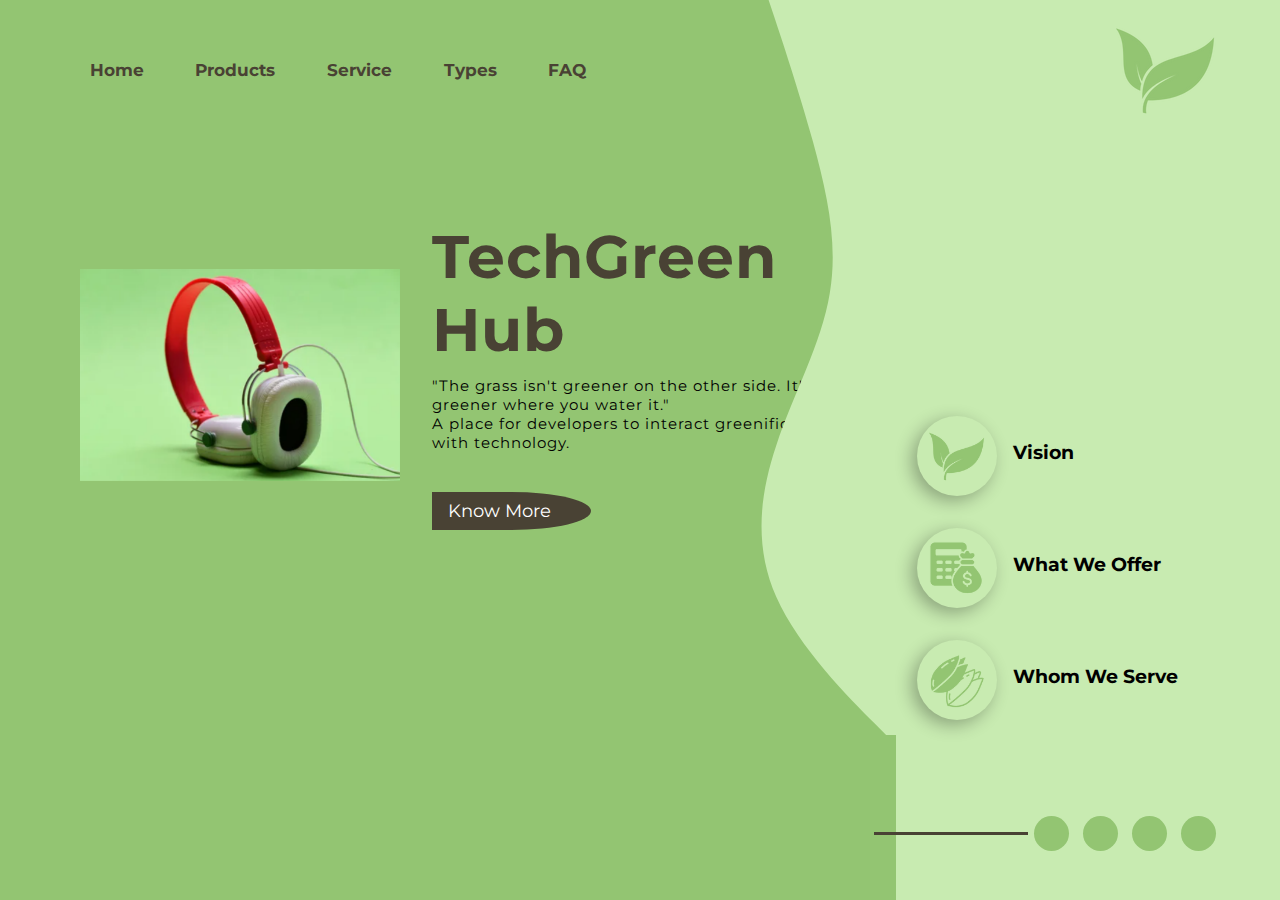
<file: Task1/index.html>
<!DOCTYPE html>
<html lang="en">

<head>
    <meta charset="UTF-8">
    <meta http-equiv="X-UA-Compatible" content="IE=edge">
    <meta name="viewport" content="width=device-width, initial-scale=1.0">
    <title>Document</title>
    <link rel="stylesheet" href="https://unpkg.com/swiper@8/swiper-bundle.min.css" />
    <link rel="stylesheet" href="https://use.fontawesome.com/releases/v5.15.4/css/all.css" 
integrity="sha384-DyZ88mC6Up2uqS4h/KRgHuoeGwBcD4Ng9SiP4dIRy0EXTlnuz47vAwmeGwVChigm" crossorigin="anonymous">
    <link rel="stylesheet" href="style.css">
</head>

<body>
    <div class="container">
        <div class="wave">
            <img src="bg.png" alt="">
        </div>

        <nav>
            <ul>
                <li><a href="#">Home</a></li>
                <li><a href="#">Products</a></li>
                <li><a href="#">Service</a></li>
                <li><a href="#">Types</a></li>
                <li><a href="#">FAQ</a></li>
            </ul>
            <img src="img4.png" alt="">
        </nav>

        <div class="main-content">

            <div class="image-pista">
                <div class="swiper mySwiper">
                    <div class="swiper-wrapper">
                        <div class="swiper-slide"><img src="21.png" alt=""></div>
                           
                    </div> 
                </div>
            </div>
            <div class="main-text">
                <h1>TechGreen Hub</h1>
                <p>"The grass isn't greener on the other side. It's greener where you water it."
                    <br>A place for developers to interact greenificaly with technology.</p>
                <button>Know More</button>
            </div>
        </div>

        <div class="right">
            <div class="box">
                <div class="image">
                    <img src="img4.png" alt="">
                </div>
                <div class="inner-box">
                    <h3>Vision</h3>   
                </div>
            </div>
            <div class="box">
                <div class="image">
                    <img src="img5.png" alt="">
                </div>
                <div class="inner-box">
                    <h3>What We Offer</h3>
                </div>
            </div>
            <div class="box">
                <div class="image">
                    <img src="img6.png" alt="">
                </div>
                <div class="inner-box">
                    <h3>Whom We Serve</h3>
                </div>
            </div>
        </div>

        <div class="social-links">
            <i class="fab fa-instagram"></i>
            <i class="fab fa-facebook-f"></i>
            <i class="fab fa-twitter"></i>
            <i class="far fa-envelope"></i>
        </div>
    </div>
    <script src="https://unpkg.com/swiper@8/swiper-bundle.min.js"></script>
    <!-- Initialize Swiper -->
    <script>
        var swiper = new Swiper(".mySwiper", {
          slidesPerView: 1,
          spaceBetween: 30,
          loop: true,
        });
      </script>
</body>

</html>
</file>
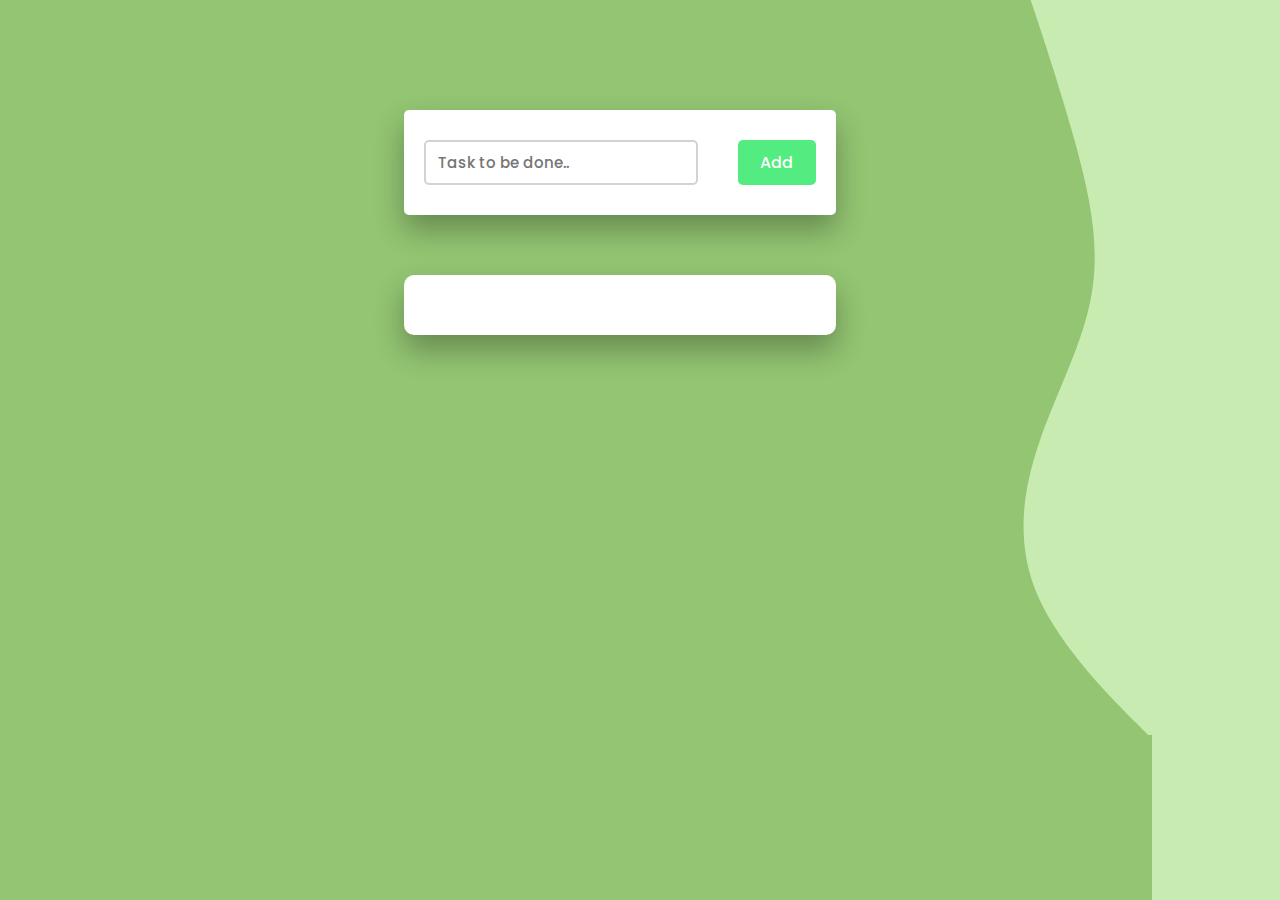
<file: Task2/todo.html>
<!DOCTYPE html>
<html lang="en">
<head>

    <title>To Do List</title>
    <!--Google Font-->
    <link href="https://fonts.googleapis.com/css2?family=Poppins:wght@400;500&display=swap" rel="stylesheet">
    <!--Font Awesome CDN-->
    <link rel="stylesheet" href="https://cdnjs.cloudflare.com/ajax/libs/font-awesome/5.15.2/css/all.min.css">
    <!--Stylesheet-->
    <link rel="stylesheet" href="todo.css">
</head>
<body>

    <div class="container">

        <div class="wave">
            <img src="bg.png" alt="">
        </div>
        <div id="newtask">
            <input type="text" placeholder="Task to be done..">
            <button id="push">Add</button>
        </div>
        <div id="tasks"></div>
        
    </div>

    <!--Script-->
    <script src="script.js"></script>
</body>
</html>
</file>
<file: Task1/style.css>
@import url('https://fonts.googleapis.com/css2?family=Montserrat&display=swap');

* {
    padding: 0%;
    margin: 0;
    font-family: 'Montserrat', sans-serif;
}

.container {
    height: 100vh;
    width: 100%;
    background: linear-gradient(to right, #93C572 70%, #C8EBB1 30%);
    position: relative;
    overflow: hidden;
}
.wave {
    position: absolute;
    top: 0;
    right: 30%;
}
nav {
    width: 90%;
    margin: auto;
    padding-top: 20px;
    display: flex;
    justify-content: space-between;
    align-items: center;
}
nav ul {
    display: flex;
    list-style-type: none;  
}
nav ul li{
    margin:0 5px;
}
nav ul a{
    text-decoration: none;
    padding: 0.3rem 1.3rem;
    font-size: 17px;
    font-weight: bold;
    color: #494234;
    position: relative;
    z-index: 1;
}
nav ul a::after{
    content: "";
    width: 0%;
    height: 100%;
    position: absolute;
    top:0;
    left:0px;
    border-radius: 20px;
    background-color: #C8EBB1;
    z-index: -1;
    transition: 0.5s;
}
nav ul a:hover:after{
    width: 100%;
}
.main-content {
    width: 60%;
    padding-top: 100px;
    margin-left: 3rem;
    display: flex;
    align-items: center;
    justify-content: space-around;
}
.image-pista ,.main-text{
    flex-basis: 50%;
}
.image-pista img{
    width: 100%;
}
.main-content h1 {
    font-size: 60px;
    letter-spacing: 1px;
    color: #494234;
}
.main-content p{
    margin-top: 10px;
    font-size: 15px;
    letter-spacing: 1px;
}
.main-content button{
    margin-top: 2.5rem;
    outline: none;
    border: none;
    font-size: 18px;
    padding: 0.5rem 2.5rem 0.5rem 1rem;
    border-radius: 0 50% 50% 0;
    background-color: #494234;
    color: white;
    cursor: pointer;
}
.swiper{
    width: 20rem;
}
.swiper-slide{
    display: flex;
    align-items: center;
    justify-content: center;
}
.right{
    position: absolute;
    right: 8%;
    bottom: 20%;
}
.box{
    display: flex;
    align-items: center;
}
.right .box .image img{
    width: 70%;
}
.image{
    margin-top: 2rem;
    width: 80px;
    height: 80px;
    border-radius: 50%;
    box-shadow: -5px 5px 17px rgba(0,0,0,0.3);
    display: flex;
    align-items: center;
    justify-content: center;
    transition: 0.5s;
}
.image:hover{
    background-color: rgba(73,66,52,0.7);
}
.box .inner-box{
    margin: 1.5rem 0 0 1rem;
}
.box .inner-box p{
    font-size: 14px;
    font-weight: 500;
}
.social-links{
    position: absolute;
    right: 5%;
    bottom: 5%;
}
.social-links::before{
    content: "";
    width: 80%;
    height: 3px;
    position: absolute;
    top:42%;
    left: -150px;
    background-color: #494234;
}
.social-links i{
    margin-left: 10px;
    width: 35px;
    height: 35px;
    border-radius: 50%;
    background-color: #93C572;
    display: inline-flex;
    align-items: center;
    justify-content: center;
    transition: 0.5s;
}
.social-links i:hover{
    transform: translateY(-5px);
}
</file>
<file: Task2/todo.css>
*,
*:before,
*:after{
    padding: 0;
    margin: 0;
    box-sizing: border-box;
}
body{
    height: 100vh;
   
    background: linear-gradient(to right, #93C572 90%, #C8EBB1 10%);
    
}
.container {
    width: 40%;
    min-width: 450px;
    position: absolute;
    margin: auto;
    left: 40px;
    right: 80px;
    top: 30px;
    padding: 80px 40px;
}
.wave {
    position: fixed;
    top: 0;
    bottom: auto;
    right: 9.5%;
}
#newtask{
    position: relative;
    background-color: #ffffff;
    padding: 30px 20px;
    border-radius: 5px;
    box-shadow: 0 15px 30px rgba(0,0,0,0.3);
}
#newtask input{
    width: 70%;
    width: 70%;
    height: 45px;
    font-family: 'Poppins',sans-serif;
    font-size: 15px;
    border: 2px solid #d1d3d4;
    padding: 12px;
    color: #111111;
    font-weight: 500;
    position: relative;
    border-radius: 5px;
}
#newtask input:focus{
    outline: none;
    border-color: #151417;
}

#newtask button{
    position: relative;
    float: right;
    width: 20%;
    height: 45px;
    border-radius: 5px;
    font-family: 'Poppins',sans-serif;
    font-weight: 500;
    font-size: 16px;
    background-color: #52ec80;
    border: none;
    color: #ffffff;
    cursor: pointer;
    outline: none;
}
#tasks{
    background-color: #ffffff;
    padding: 30px 20px;
    margin-top: 60px;
    border-radius: 10px;
    box-shadow: 0 15px 30px rgba(0,0,0,0.3);
    width: 100%;
    position: relative;
}
.task{
    background-color: #ffffff;
    height: 50px;
    padding: 5px 10px;
    margin-top: 10px;
    display: flex;
    align-items: center;
    justify-content: space-between;
    border-bottom: 2px solid #d1d3d4;
    cursor: pointer;
}
.task span{
    font-family: 'Poppins',sans-serif;
    font-size: 15px;
    font-weight: 400;
}
.task button{
    background-color: #52ec80;
    color: #ffffff;
    height: 100%;
    width: 40px;
    border-radius: 5px;
    border: none;
    cursor: pointer;
    outline: none;
}
.completed{
    text-decoration: line-through;
}
</file>
